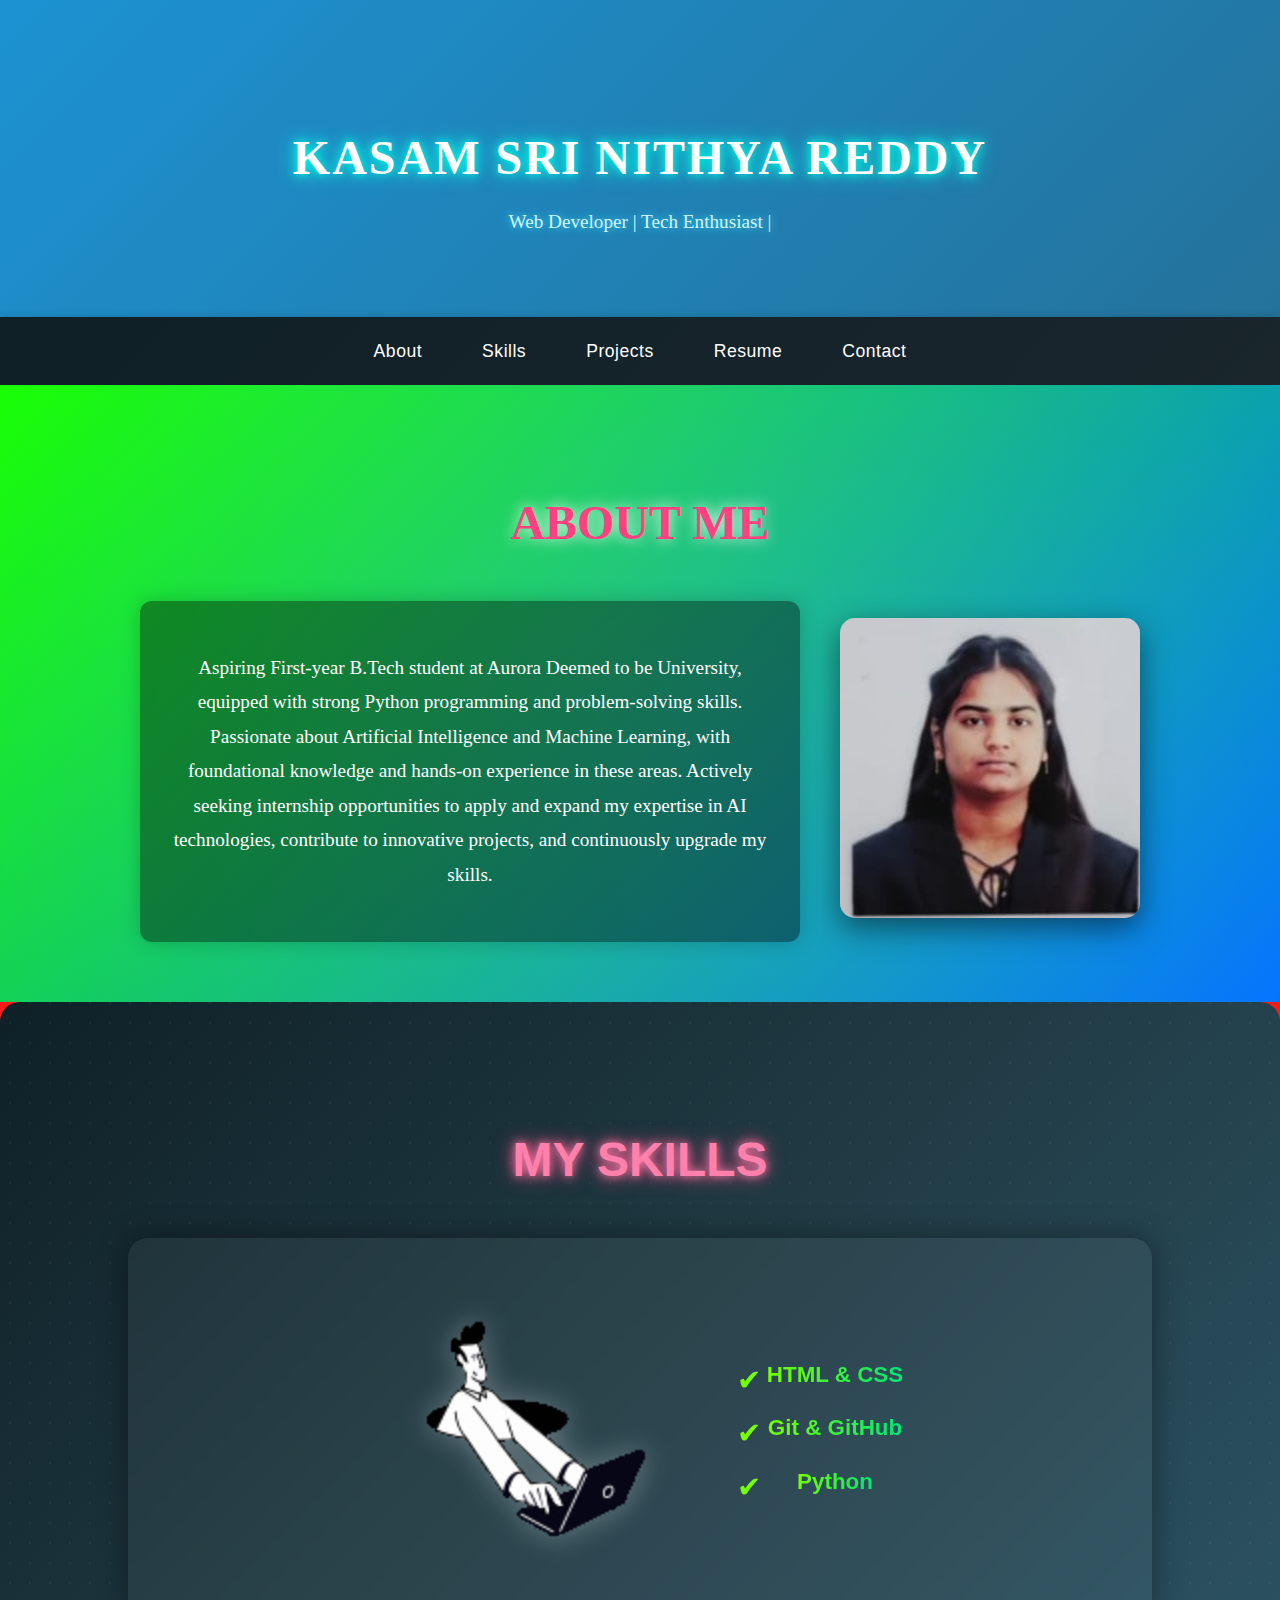
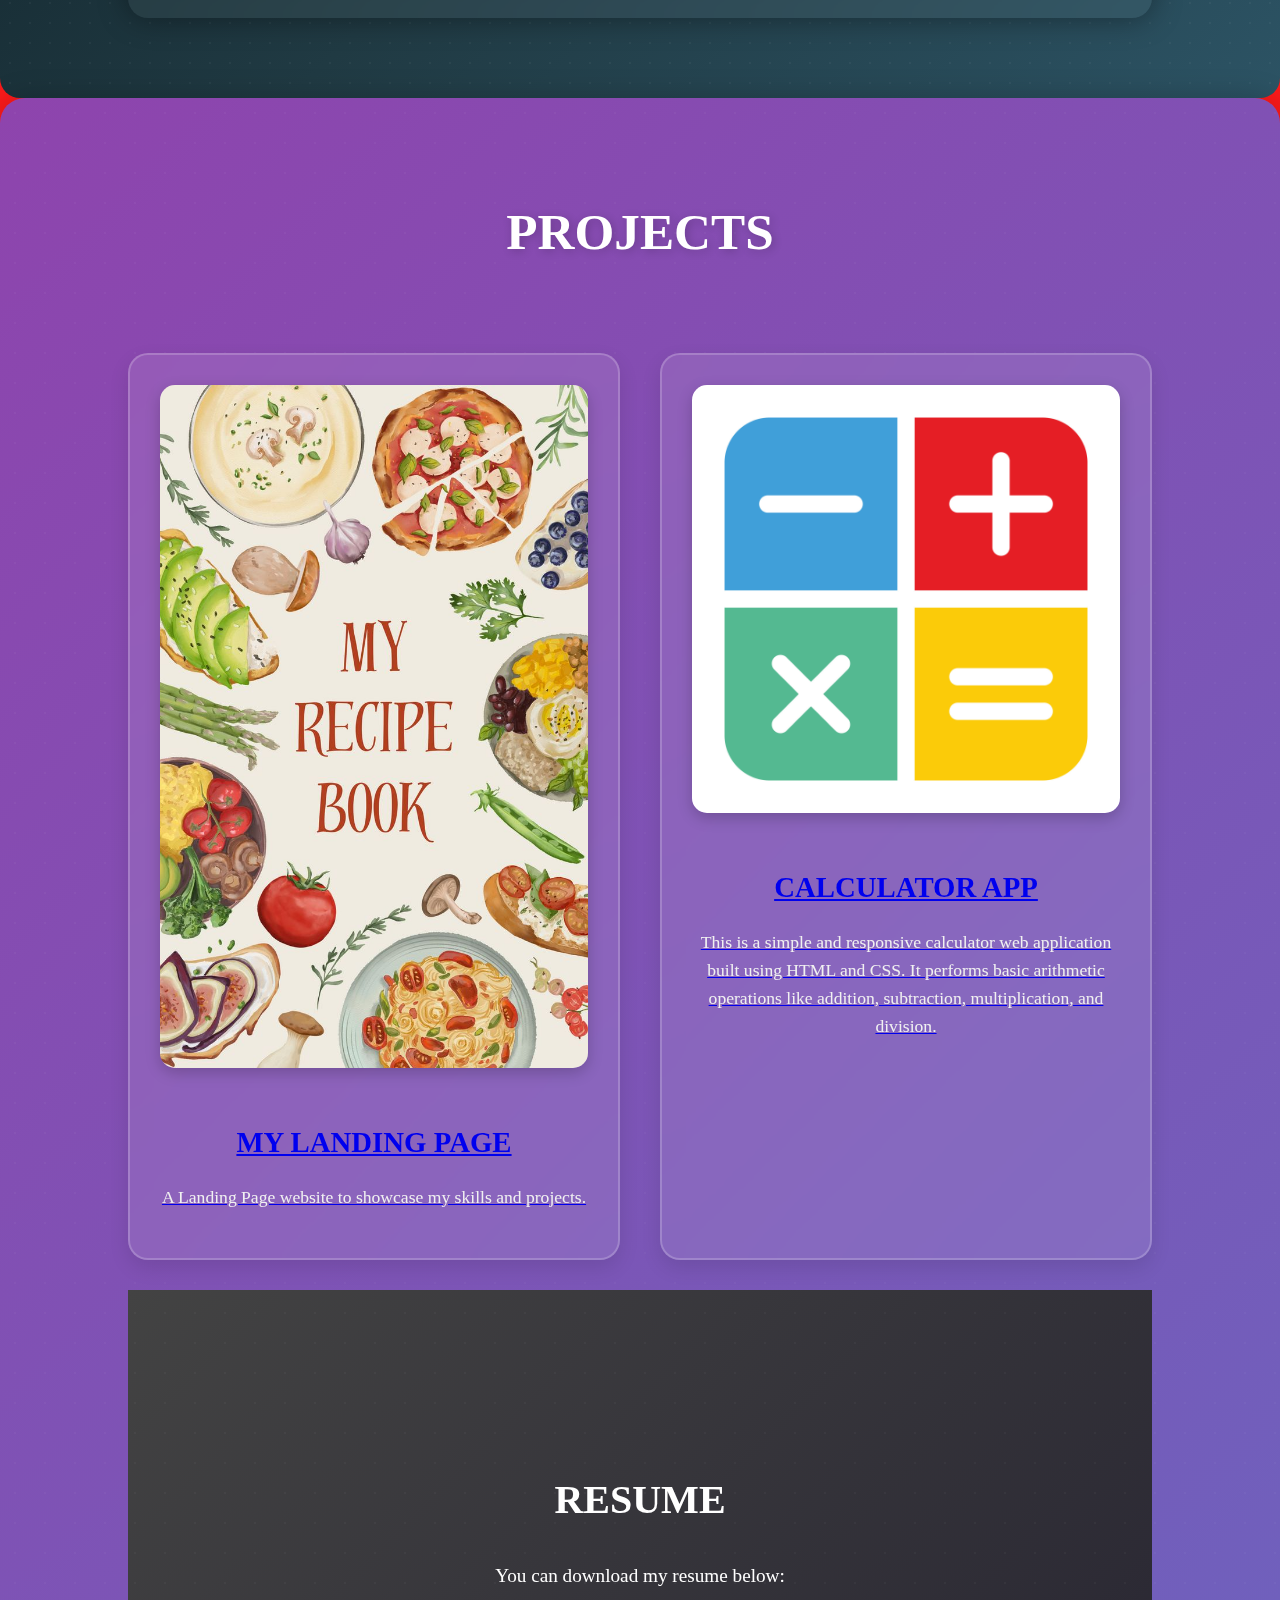
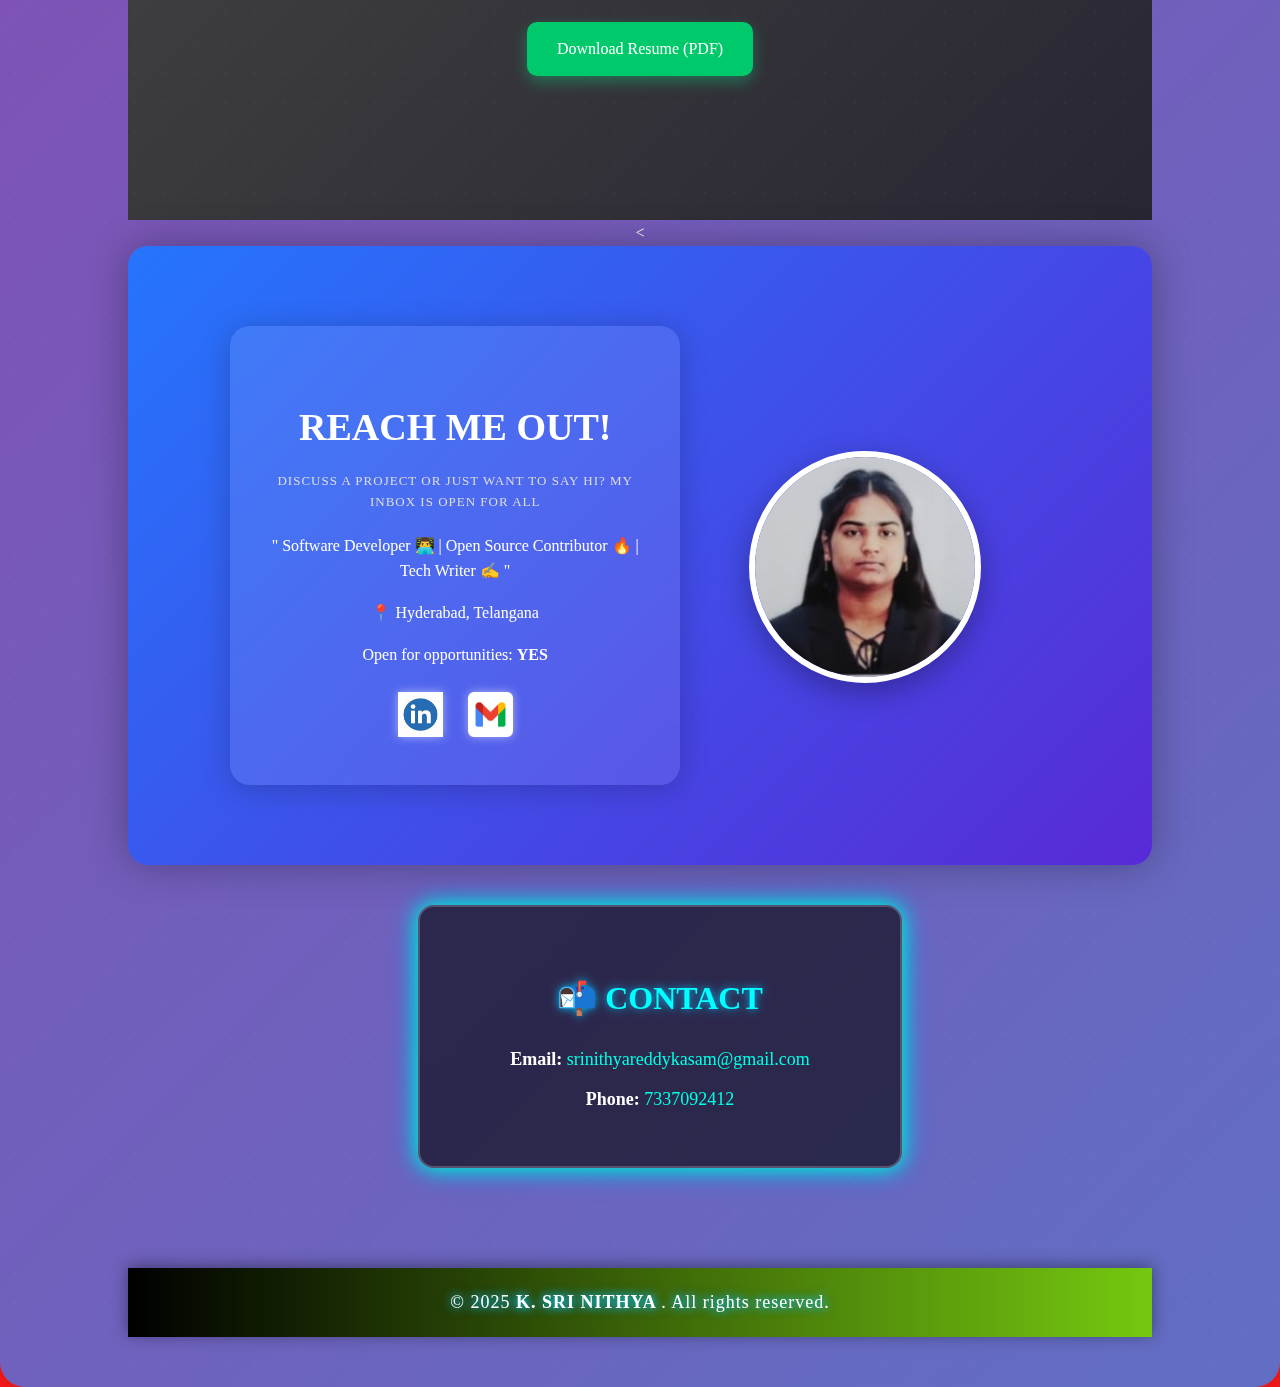
<file: index.html>
<!DOCTYPE html>
<html lang="en">
<head>
  <meta charset="UTF-8" />
  <meta name="viewport" content="width=device-width, initial-scale=1.0"/>
  <title>My Portfolio</title>
  <link rel="stylesheet" href="style.css" />
</head>
<body>

  <header>
    <h1>KASAM SRI NITHYA REDDY</h1>
    <p>Web Developer  | Tech Enthusiast |</p>
  </header>

  <nav>
    <a href="#about">About</a>
    <a href="#skills">Skills</a>
    <a href="#projects">Projects</a>
    <a href="#resume">Resume</a>
    <a href="#contact">Contact</a>
  </nav>

<section class="about-section" id="about">
  <h2>ABOUT ME</h2>
  <div class="about-content">
    <div class="about-text">
      <p>
        Aspiring First-year B.Tech student at Aurora Deemed to be University, 
        equipped with strong Python programming and problem-solving skills. Passionate about Artificial Intelligence 
        and Machine Learning, with foundational knowledge and hands-on experience in these areas. Actively seeking internship
         opportunities to apply and expand my expertise in AI technologies, contribute to innovative projects, and continuously
          upgrade my skills.
      </p>
    </div>
    <div class="about-image">
      <img src="My profile image.jpg" alt="Sri nithya ">
    </div>
  </div>
</section>

<section id="skills" class="animated-section">
  <h2 class="skills-heading">MY SKILLS</h2>
  <div class="skills-container">
    <img src="my-image.jpg.gif" alt="skills image" class="skills-image">
    <ul class="skills-list">
      <li><span>HTML & CSS</span></li>

      
      <li><span>Git & GitHub</span></li>
      
      <li><span>Python</span></li>
    </ul>
  </div>
</section>

<section class="projects-section" id="Projects">
    <h2 class="projects-heading">PROJECTS</h2>

    <div class="projects-container">
      <div class="project-card">
        <a href="https://niniyya.github.io/landing-page/" target="_blank">
          <img src="myfood.jpg" alt="Landing Page">
          <h3>MY LANDING PAGE</h3>
          <p>A Landing Page website to showcase my skills and projects.</p>
        </a>
      </div>

      <div class="project-card">
        <a href="https://niniyya.github.io/Calculator/" target="_blank">
          <img src="Calculator.jpg" alt="CALCULATOR APP">
          <h3>CALCULATOR APP</h3>
          <p>This is a simple and responsive calculator web application built using HTML and CSS. It performs basic arithmetic operations like addition, subtraction, multiplication, and division.</p>
        </a>
      </div>
    </div>


  <section class="resume-section" id="resume">
    <h2>RESUME</h2>
    <p>You can download my resume below:</p>
    <a class="download-btn" href="resume_nithya.pdf" download>Download Resume (PDF)</a>
  </section>

<<section class="contact-section">
  <div class="contact-left">
    <h2>REACH ME OUT!</h2>
    <p class="subheading">DISCUSS A PROJECT OR JUST WANT TO SAY HI? MY INBOX IS OPEN FOR ALL</p>
    <p class="description">" Software Developer 👨‍💻 | Open Source Contributor 🔥 | Tech Writer ✍️ "</p>
    <p class="location">📍 Hyderabad, Telangana</p>
    <p class="availability">Open for opportunities: <strong>YES</strong></p>
    <div class="social-icons">
    
      <a href=https://www.linkedin.com/in/sri-nithya-reddy-kasam-24299b367/ target="_blank"><img src="linkedin.jpeg" alt="LinkedIn"></a>
      <a href="mailto:srinithyareddykasam@gmail.com"><img src="gmail.webp" alt="Gmail"></a>
    </div>
  </div>
  <div class="contact-right">
    <img src="My profile image.jpg" alt="My photo">
  </div>
</section>


<div class="contact-container">
  <div class="contact-card">
    <h2>📬 CONTACT</h2>
    <p><strong>Email:</strong> <a href="mailto:srinithyareddykasam@gmail.com">srinithyareddykasam@gmail.com</a></p>
    <p><strong>Phone:</strong> <a href="tel:7337092412">7337092412</a></p>
  </div>
</div>


<footer>
  <p>&copy; 2025 <strong>K. SRI NITHYA </strong>. All rights reserved.</p>
</footer>

</body>
</html>
</file>
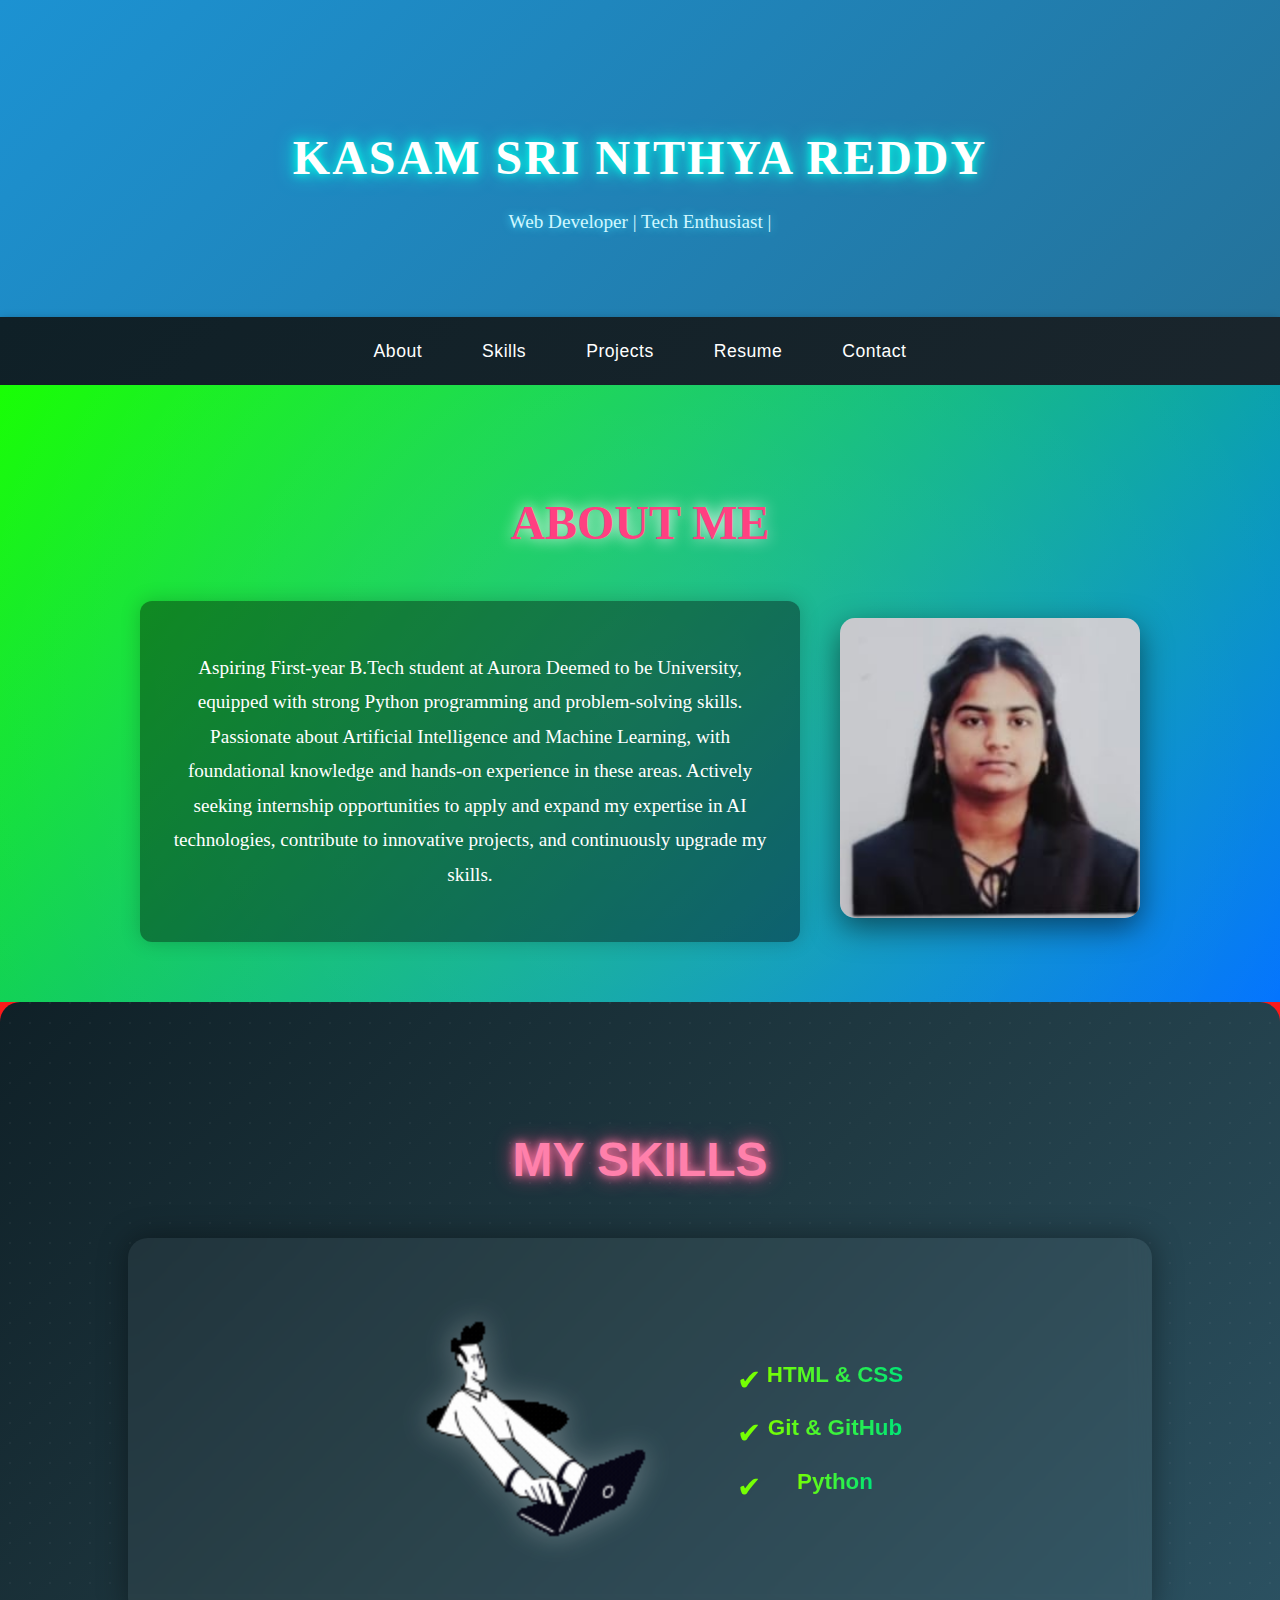
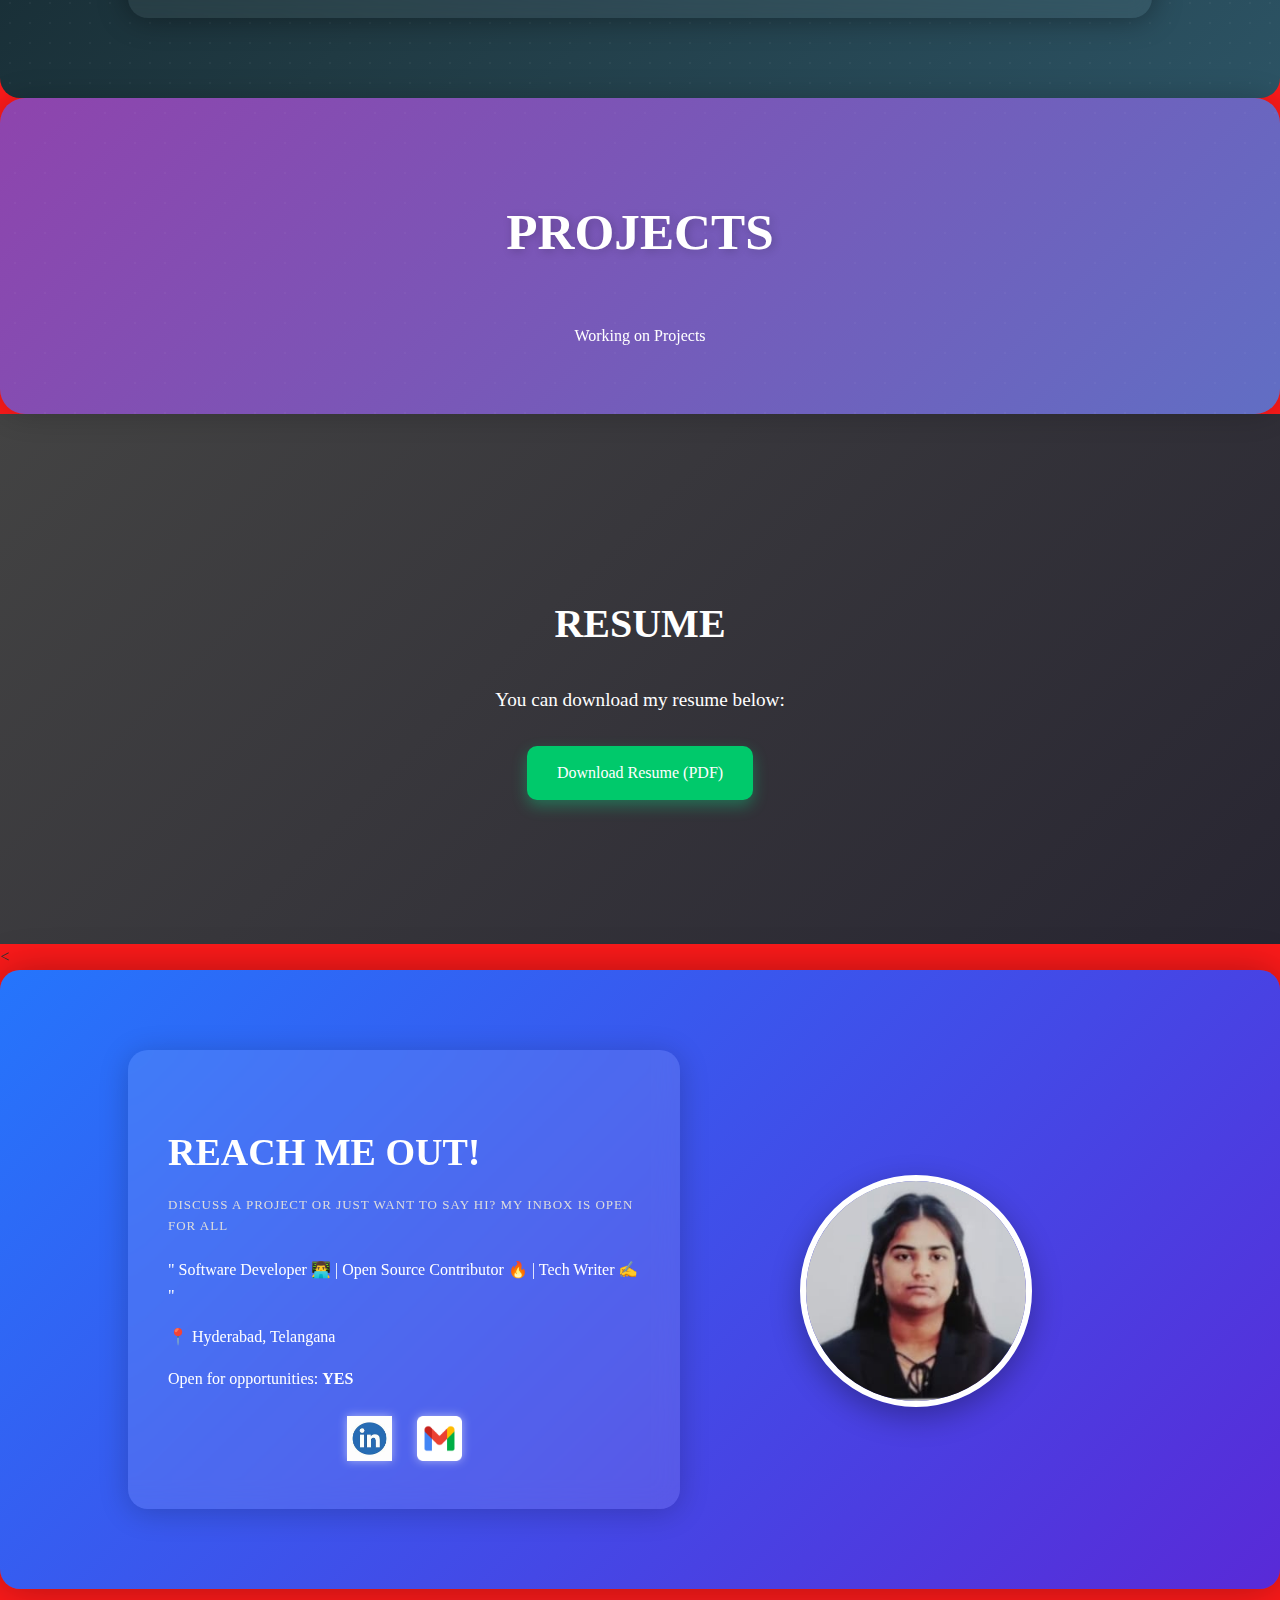
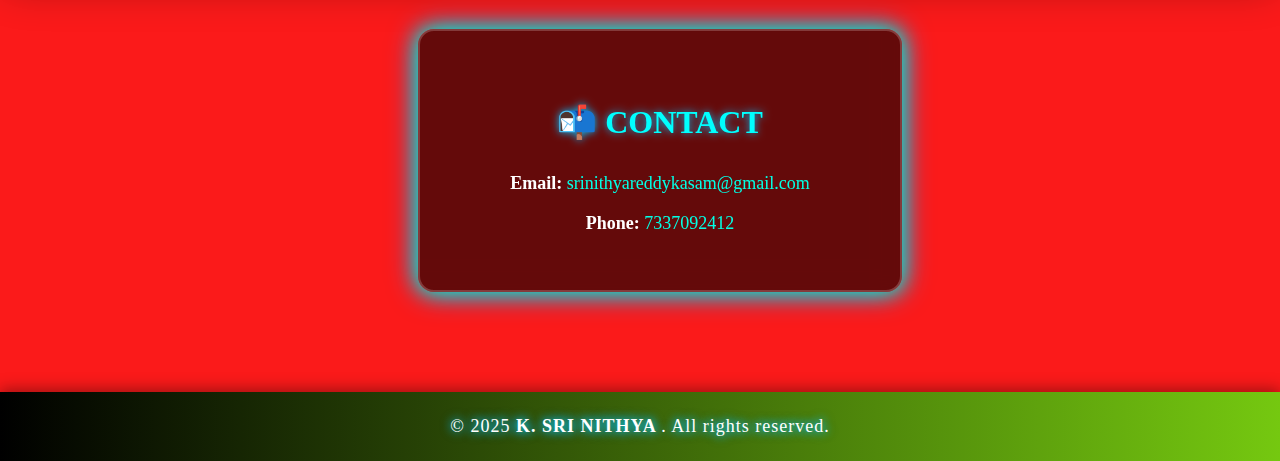
<file: my portfolio/index.html>
<!DOCTYPE html>
<html lang="en">
<head>
  <meta charset="UTF-8" />
  <meta name="viewport" content="width=device-width, initial-scale=1.0"/>
  <title>My Portfolio</title>
  <link rel="stylesheet" href="style.css" />
</head>
<body>

  <header>
    <h1>KASAM SRI NITHYA REDDY</h1>
    <p>Web Developer  | Tech Enthusiast |</p>
  </header>

  <nav>
    <a href="#about">About</a>
    <a href="#skills">Skills</a>
    <a href="#projects">Projects</a>
    <a href="#resume">Resume</a>
    <a href="#contact">Contact</a>
  </nav>

<section class="about-section" id="about">
  <h2>ABOUT ME</h2>
  <div class="about-content">
    <div class="about-text">
      <p>
        Aspiring First-year B.Tech student at Aurora Deemed to be University, 
        equipped with strong Python programming and problem-solving skills. Passionate about Artificial Intelligence 
        and Machine Learning, with foundational knowledge and hands-on experience in these areas. Actively seeking internship
         opportunities to apply and expand my expertise in AI technologies, contribute to innovative projects, and continuously
          upgrade my skills.
      </p>
    </div>
    <div class="about-image">
      <img src="My profile image.jpg" alt="Sri nithya ">
    </div>
  </div>
</section>

<section id="skills" class="animated-section">
  <h2 class="skills-heading">MY SKILLS</h2>
  <div class="skills-container">
    <img src="my-image.jpg.gif" alt="skills image" class="skills-image">
    <ul class="skills-list">
      <li><span>HTML & CSS</span></li>

      
      <li><span>Git & GitHub</span></li>
      
      <li><span>Python</span></li>
    </ul>
  </div>
</section>

 <section class="projects-section" id="Projects">
    <h2 class="projects-heading">PROJECTS</h2>

    
  <P>Working on Projects</P>
  </section>

  <section class="resume-section" id="resume">
    <h2>RESUME</h2>
    <p>You can download my resume below:</p>
    <a class="download-btn" href="C:\Users\Nithya\OneDrive\Pictures\Saved Pictures\resume_nithya.pdf" download>Download Resume (PDF)</a>
  </section>

<<section class="contact-section">
  <div class="contact-left">
    <h2>REACH ME OUT!</h2>
    <p class="subheading">DISCUSS A PROJECT OR JUST WANT TO SAY HI? MY INBOX IS OPEN FOR ALL</p>
    <p class="description">" Software Developer 👨‍💻 | Open Source Contributor 🔥 | Tech Writer ✍️ "</p>
    <p class="location">📍 Hyderabad, Telangana</p>
    <p class="availability">Open for opportunities: <strong>YES</strong></p>
    <div class="social-icons">
    
      <a href=https://www.linkedin.com/in/sri-nithya-reddy-kasam-24299b367/ target="_blank"><img src="linkedin.jpeg" alt="LinkedIn"></a>
      <a href="mailto:srinithyareddykasam@gmail.com"><img src="gmail.webp" alt="Gmail"></a>
    </div>
  </div>
  <div class="contact-right">
    <img src="My profile image.jpg" alt="My photo">
  </div>
</section>


<div class="contact-container">
  <div class="contact-card">
    <h2>📬 CONTACT</h2>
    <p><strong>Email:</strong> <a href="mailto:srinithyareddykasam@gmail.com">srinithyareddykasam@gmail.com</a></p>
    <p><strong>Phone:</strong> <a href="tel:7337092412">7337092412</a></p>
  </div>
</div>


<footer>
  <p>&copy; 2025 <strong>K. SRI NITHYA </strong>. All rights reserved.</p>
</footer>

</body>
</html>
</file>
<file: style.css>
/* FULL BODY WEB PAGE */
body {
  font-family: 'Times New Roman', Times, serif;
  margin: 0;
  padding: 0;
  line-height: 1.6;
  background-color: #fb1a1a;
  color: #333;
}

/* HEADER */
header {
  background: linear-gradient(-45deg, #0f2027, #203a43, #2c5364, #1c92d2);
  background-size: 600% 600%;
  animation: animatedBg 10s ease infinite;
  color: white;
  padding: 100px 20px 60px; /* ⬅ More top padding added */
  text-align: center;
  box-shadow: 0 8px 20px rgba(0, 0, 0, 0.5);
}

header h1 {
  margin: 0;
  padding-top: 20px; /* ⬅ Extra top space for the name */
  font-size: 3rem;
  letter-spacing: 2px;
  text-shadow: 0 0 10px #00ffe7, 0 0 20px #00ffe7;
}


    header p {
      font-size: 1.2rem;
      margin-top: 10px;
      color: #d1f7ff;
      text-shadow: 0 0 8px #3cdfff;
    }

    @keyframes animatedBg {
      0% { background-position: 0% 50%; }
      50% { background-position: 100% 50%; }
      100% { background-position: 0% 50%; }
    }


/* NAV PART ABOUT */
nav {
      display: flex;
      justify-content: center;
      gap: 60px;
      padding: 20px 0;
      font-family: 'Segoe UI', Tahoma, Geneva, Verdana, sans-serif;
      font-size: 1.2rem;
      background: linear-gradient(-45deg, #1f1c2c, #535c68, #1e272e, #0f2027);
      background-size: 400% 400%;
      animation: navGradient 10s ease infinite;
      box-shadow: 0 4px 10px rgba(0, 0, 0, 0.4);
     
    }

    nav a {
      color: white;
      text-decoration: none;
      position: relative;
      transition: color 0.3s ease;
    }

    nav a::after {
      content: '';
      position: absolute;
      width: 0%;
      height: 2px;
      background-color: #00ffae;
      bottom: -6px;
      left: 0;
      transition: width 0.3s ease-in-out;
    }

    nav a:hover::after {
      width: 100%;
    }

    nav a:hover {
      color: #00ffae;
    }

    @keyframes navGradient {
      0% { background-position: 0% 50%; }
      50% { background-position: 100% 50%; }
      100% { background-position: 0% 50%; }
    }

    nav a {
      position: relative;
      color: #ffffff;
      text-decoration: none;
      font-size: 1.1rem;
      letter-spacing: 0.5px;
      transition: color 0.3s ease;
    }

    nav a::after {
      content: '';
      position: absolute;
      left: 0;
      bottom: -5px;
      width: 0%;
      height: 3px;
      background: linear-gradient(to right, #00ffe7, #8a2be2);
      border-radius: 4px;
      transition: width 0.4s ease;
    }

    nav a:hover {
      color: #00ffe7;
    }

    nav a:hover::after {
      width: 100%;
    }

    /* Optional: active link styling */
    nav a.active {
      color: #00ffe7;
      font-weight: bold;
    }

    nav a.active::after {
      width: 100%;
    }

    .title {
      text-align: center;
      font-size: 2em;
      font-weight: bold;
      margin-bottom: 40px;
      color: #ec2020;
      padding: 30px;
      background-color: #19be5e;
    }
.about-section {
  background: linear-gradient(135deg, #15ff00, #0072ff); /* Vibrant gradient */
  padding: 60px 20px;
  color: #ffffff;
  text-align: center;
  position: relative;
  overflow: hidden;
}

.about-section::before {
  content: '';
  position: absolute;
  top: -50%;
  left: -50%;
  width: 200%;
  height: 200%;
  background: radial-gradient(circle, rgba(255,255,255,0.1), transparent 60%);
  animation: backgroundAnimation 20s linear infinite;
  z-index: 0;
}

@keyframes backgroundAnimation {
  0% { transform: rotate(0deg); }
  100% { transform: rotate(360deg); }
}

.about-section h2 {
  font-size: 3rem;
  color: #ff4081;
  margin-bottom: 40px;
  text-shadow: 0 0 15px #fff;
  position: relative;
  z-index: 1;
}

.about-content {
  display: flex;
  flex-direction: row;
  justify-content: center;
  align-items: center;
  gap: 40px;
  flex-wrap: wrap;
  position: relative;
  z-index: 1;
}

.about-text {
  max-width: 600px;
  font-size: 1.2rem;
  line-height: 1.8;
  background: rgba(0, 0, 0, 0.4);
  padding: 30px;
  border-radius: 12px;
  box-shadow: 0 0 20px rgba(0, 0, 0, 0.2);
}

.about-image img {
  width: 300px;
  border-radius: 15px;
  box-shadow: 0 10px 30px rgba(0,0,0,0.5);
  transition: transform 0.5s ease;
}

.about-image img:hover {
  transform: scale(1.05);
}

   
/* Entire section with animated space background and glass effect */
.animated-section {
  position: relative;
  padding: 80px 10%;
  background: linear-gradient(135deg, #0f2027, #203a43, #2c5364);
  overflow: hidden;
  color: #fff;
  border-radius: 20px;
  z-index: 1;
}

.animated-section::before {
  content: "";
  position: absolute;
  top: -50%;
  left: -50%;
  width: 200%;
  height: 200%;
  background: radial-gradient(#ffffff22 1px, transparent 1px);
  background-size: 20px 20px;
  animation: moveStars 100s linear infinite;
  z-index: 0;
  opacity: 0.3;
}

@keyframes moveStars {
  0% { transform: translate(0, 0); }
  100% { transform: translate(100px, 100px); }
}

/* Glass container for content */
.skills-container {
  position: relative;
  z-index: 1;
  display: flex;
  align-items: center;
  justify-content: center;
  gap: 60px;
  flex-wrap: wrap;
  background: rgba(255, 255, 255, 0.05);
  backdrop-filter: blur(10px);
  border-radius: 20px;
  padding: 40px;
  box-shadow: 0 0 30px rgba(0, 0, 0, 0.4);
}

/* Heading */
.skills-heading {
  font-size: 3rem;
  color: #ff80ab;
  margin-bottom: 40px;
  text-shadow: 0 0 10px #ff80ab, 0 0 20px #ff4081;
  font-weight: 700;
  font-family: 'Poppins', sans-serif;
}

/* Image animation */
.skills-image {
  width: 300px;
  max-width: 100%;
  animation: floatImage 5s ease-in-out infinite;
  filter: drop-shadow(0 0 15px rgba(255, 255, 255, 0.3));
  border-radius: 20px;
}

@keyframes floatImage {
  0%, 100% { transform: translateY(0); }
  50% { transform: translateY(-12px); }
}

/* List styling */

.skills-list {
  font-size: 1.4rem;
  list-style: none;
  padding-left: 0;
  text-align: center;
  color: #fff;
  font-family: 'Segoe UI', Tahoma, Geneva, Verdana, sans-serif;
}

.skills-heading {
  text-align: center;
  width: 100%;
}


.skills-list li {
  margin: 18px 0;
  position: relative;
  padding-left: 30px;
  transition: transform 0.3s ease, color 0.3s ease;
  cursor: pointer;
}

.skills-list li::before {
  content: "✔";
  position: absolute;
  left: 0;
  color: #76ff03;
  font-size: 1.3em;
}

.skills-list li:hover {
  transform: translateX(10px) scale(1.05);
  color: #ffea00;
}

.skills-list span {
  background: linear-gradient(to right, #76ff03, #00e676);
  -webkit-background-clip: text;
  -webkit-text-fill-color: transparent;
  font-weight: 600;
}


/* PROJECTS */
.projects-section {
  position: relative;
  padding: 50px 10%;
  background: linear-gradient(135deg, #8e44ad, #3498db, #e74c3c, #2ecc71);
  background-size: 600% 600%;
  animation: dreamyBackground 20s ease infinite;
  text-align: center;
  border-radius: 25px;
  overflow: hidden;
  z-index: 1;
  color: white;
  box-shadow: 0 0 30px rgba(0,0,0,0.2);
}

@keyframes dreamyBackground {
  0% { background-position: 0% 50%; }
  50% { background-position: 100% 50%; }
  100% { background-position: 0% 50%; }
}

/* Particle Overlay Effect (soft glow) */
.projects-section::before {
  content: "";
  position: absolute;
  top: 0; left: 0;
  width: 100%; height: 100%;
  background-image: radial-gradient(circle, rgba(255,255,255,0.08) 1px, transparent 1px);
  background-size: 30px 30px;
  z-index: 0;
  pointer-events: none;
  animation: particlesMove 40s linear infinite;
  opacity: 0.4;
}

@keyframes particlesMove {
  0% { background-position: 0 0; }
  100% { background-position: 100px 100px; }
}

.projects-heading {
  font-size: 3.2rem;
  font-weight: bold;
  margin-bottom: 50px;
  text-shadow: 2px 2px 10px rgba(0,0,0,0.2);
  position: relative;
  z-index: 2;
}

.project-card {
  background: rgba(255, 255, 255, 0.1);
  border: 2px solid rgba(255, 255, 255, 0.2);
  border-radius: 20px;
  padding: 30px;
  margin: 30px auto;
  max-width: 600px;
  box-shadow: 0 8px 20px rgba(0,0,0,0.1);
  transition: transform 0.3s ease, box-shadow 0.3s ease;
  backdrop-filter: blur(10px);
  color: white;
  position: relative;
  z-index: 2;
}

.projects-container {
  display: flex;
  justify-content: center;
  gap: 40px;
  flex-wrap: wrap; /* Makes it responsive */
  position: relative;
  z-index: 2;
}

.project-card {
  flex: 1 1 300px; /* Allows it to shrink/grow */
  max-width: 500px; /* Controls max width */
}


.project-card:hover {
  transform: scale(1.04);
  box-shadow: 0 15px 30px rgba(0,0,0,0.2);
}

.project-card img {
  width: 100%;
  border-radius: 15px;
  margin-bottom: 15px;
  box-shadow: 0 5px 15px rgba(0,0,0,0.2);
}

.project-card h3 {
  font-size: 1.8rem;
  margin-bottom: 10px;
}

.project-card p {
  font-size: 1.1rem;
  color: #f1f1f1;
}

/* FOOTER */
footer {
  background: linear-gradient(90deg,black, #75c810);
  color: white;
  text-align: center;
  padding: 20px 0;
  margin-top: 60px;
  font-size: 18px;
  letter-spacing: 1px;
  font-weight: 500;
  box-shadow: 0 -2px 15px rgba(0, 0, 0, 0.4);
  position: relative;
  z-index: 1;
}

/* Optional glowing effect on text */
footer p {
  margin: 0;
  text-shadow: 0 0 8px #00e6e6, 0 0 12px #0077ff;
}


/* RESUME PART */
.resume-section {
      display: flex;
      flex-direction: column;
      align-items: center;
      justify-content: center;
      height: 50vh;
      text-align: center;
      padding: 40px;
      color: white;
      background: linear-gradient(-45deg, #1f1c2c, #928DAB, #1f1c2c, #434343);
      background-size: 400% 400%;
      animation: gradientBG 15s ease infinite;
    }

    @keyframes gradientBG {
      0% { background-position: 0% 50%; }
      50% { background-position: 100% 50%; }
      100% { background-position: 0% 50%; }
    }

    .resume-section h2 {
      font-size: 2.5rem;
      margin-bottom: 10px;
    }

    .resume-section p {
      font-size: 1.2rem;
      margin-bottom: 30px;
    }

    .download-btn {
      background-color: #00c96b;
      color: #fff;
      padding: 14px 30px;
      font-size: 1rem;
      border: none;
      border-radius: 10px;
      text-decoration: none;
      transition: all 0.3s ease;
      box-shadow: 0 6px 15px rgba(0, 255, 150, 0.3);
    }

    .download-btn:hover {
      background-color: #00ffa6;
      color: black;
      transform: translateY(-2px);
      box-shadow: 0 8px 20px rgba(0, 255, 150, 0.6);
    }

   /* --- Contact Section Styling --- */
.contact-section {
  display: flex;
  justify-content: space-between;
  align-items: center;
  padding: 80px 10%;
  flex-wrap: wrap;
  position: relative;
  overflow: hidden;
  color: #fff;
  border-radius: 20px;
  z-index: 1;
  background: linear-gradient(-45deg, #1e3c72, #2a5298, #6a11cb, #2575fc);
  background-size: 400% 400%;
  animation: gradientBG 15s ease infinite;
  box-shadow: 0 0 40px rgba(0,0,0,0.3);
}

/* Background Animation */
@keyframes gradientBG {
  0% {background-position: 0% 50%;}
  50% {background-position: 100% 50%;}
  100% {background-position: 0% 50%;}
}

/* Frosted Glass Left Side */
.contact-left {
  flex: 1;
  min-width: 300px;
  background: rgba(255, 255, 255, 0.1);
  border-radius: 20px;
  padding: 40px;
  backdrop-filter: blur(12px);
  box-shadow: 0 4px 30px rgba(0,0,0,0.2);
}

.contact-left h2 {
  font-size: 38px;
  font-weight: bold;
  margin-bottom: 10px;
  color: #ffffff;
}

.subheading {
  font-size: 13px;
  letter-spacing: 1px;
  text-transform: uppercase;
  color: #dddddd;
  margin-bottom: 20px;
}

.description, .location, .availability {
  font-size: 16px;
  margin-bottom: 15px;
  line-height: 1.6;
}

/* Right Side Image */
.contact-right {
  flex: 1;
  text-align: center;
  min-width: 250px;
  margin-top: 30px;
}

.contact-right img {
  width: 220px;
  height: 220px;
  border-radius: 50%;
  border: 6px solid #ffffff;
  box-shadow: 0 10px 30px rgba(0,0,0,0.3);
  object-fit: cover;
  transition: transform 0.4s ease;
}

.contact-right img:hover {
  transform: scale(1.05);
}

/* Social Icons */
.social-icons {
  margin-top: 25px;
  display: flex;
  justify-content: center;
  gap: 25px;
}

.social-icons a img {
  width: 45px;
  height: 45px;
  transition: transform 0.3s ease, filter 0.3s ease;
  filter: drop-shadow(0 0 5px rgba(255,255,255,0.5));
}

.social-icons a img:hover {
  transform: scale(1.3);
  filter: brightness(1.2);
}
/* CONTACT PAGE  */

@keyframes backgroundFlow {
  0% { background-position: 0% 50%; }
  50% { background-position: 100% 50%; }
  100% { background-position: 0% 50%; }
}

.contact-container {
  display: flex;
  align-items: center;
  justify-content: center;
  width: 100%;
  padding: 40px 20px;
}

.contact-card {
  background: rgba(0, 0, 0, 0.6);
  border: 2px solid rgba(255, 255, 255, 0.2);
  backdrop-filter: blur(14px);
  border-radius: 16px;
  padding: 40px;
  max-width: 400px;
  width: 100%;
  text-align: center;
  color: #fff;
  box-shadow: 0 0 20px #00ffc3, 0 0 30px #0099ff;
  transition: all 0.3s ease;
}

.contact-card:hover {
  transform: scale(1.03);
  box-shadow: 0 0 30px #00ffe5, 0 0 50px #00bfff;
}

.contact-card h2 {
  font-size: 32px;
  margin-bottom: 20px;
  color: #00ffff;
  text-shadow: 0 0 8px #00bfff;
}

.contact-card p {
  font-size: 18px;
  margin: 12px 0;
}

.contact-card a {
  color: #00ffe5;
  text-decoration: none;
  font-weight: 500;
  transition: color 0.3s;
}

.contact-card a:hover {
  color: #ffd700;
}
</file>
<file: my portfolio/style.css>
/* FULL BODY WEB PAGE */
body {
  font-family: 'Times New Roman', Times, serif;
  margin: 0;
  padding: 0;
  line-height: 1.6;
  background-color: #fb1a1a;
  color: #333;
}

/* HEADER */
header {
  background: linear-gradient(-45deg, #0f2027, #203a43, #2c5364, #1c92d2);
  background-size: 600% 600%;
  animation: animatedBg 10s ease infinite;
  color: white;
  padding: 100px 20px 60px; /* ⬅ More top padding added */
  text-align: center;
  box-shadow: 0 8px 20px rgba(0, 0, 0, 0.5);
}

header h1 {
  margin: 0;
  padding-top: 20px; /* ⬅ Extra top space for the name */
  font-size: 3rem;
  letter-spacing: 2px;
  text-shadow: 0 0 10px #00ffe7, 0 0 20px #00ffe7;
}


    header p {
      font-size: 1.2rem;
      margin-top: 10px;
      color: #d1f7ff;
      text-shadow: 0 0 8px #3cdfff;
    }

    @keyframes animatedBg {
      0% { background-position: 0% 50%; }
      50% { background-position: 100% 50%; }
      100% { background-position: 0% 50%; }
    }


/* NAV PART ABOUT */
nav {
      display: flex;
      justify-content: center;
      gap: 60px;
      padding: 20px 0;
      font-family: 'Segoe UI', Tahoma, Geneva, Verdana, sans-serif;
      font-size: 1.2rem;
      background: linear-gradient(-45deg, #1f1c2c, #535c68, #1e272e, #0f2027);
      background-size: 400% 400%;
      animation: navGradient 10s ease infinite;
      box-shadow: 0 4px 10px rgba(0, 0, 0, 0.4);
     
    }

    nav a {
      color: white;
      text-decoration: none;
      position: relative;
      transition: color 0.3s ease;
    }

    nav a::after {
      content: '';
      position: absolute;
      width: 0%;
      height: 2px;
      background-color: #00ffae;
      bottom: -6px;
      left: 0;
      transition: width 0.3s ease-in-out;
    }

    nav a:hover::after {
      width: 100%;
    }

    nav a:hover {
      color: #00ffae;
    }

    @keyframes navGradient {
      0% { background-position: 0% 50%; }
      50% { background-position: 100% 50%; }
      100% { background-position: 0% 50%; }
    }

    nav a {
      position: relative;
      color: #ffffff;
      text-decoration: none;
      font-size: 1.1rem;
      letter-spacing: 0.5px;
      transition: color 0.3s ease;
    }

    nav a::after {
      content: '';
      position: absolute;
      left: 0;
      bottom: -5px;
      width: 0%;
      height: 3px;
      background: linear-gradient(to right, #00ffe7, #8a2be2);
      border-radius: 4px;
      transition: width 0.4s ease;
    }

    nav a:hover {
      color: #00ffe7;
    }

    nav a:hover::after {
      width: 100%;
    }

    /* Optional: active link styling */
    nav a.active {
      color: #00ffe7;
      font-weight: bold;
    }

    nav a.active::after {
      width: 100%;
    }

    .title {
      text-align: center;
      font-size: 2em;
      font-weight: bold;
      margin-bottom: 40px;
      color: #ec2020;
      padding: 30px;
      background-color: #19be5e;
    }
.about-section {
  background: linear-gradient(135deg, #15ff00, #0072ff); /* Vibrant gradient */
  padding: 60px 20px;
  color: #ffffff;
  text-align: center;
  position: relative;
  overflow: hidden;
}

.about-section::before {
  content: '';
  position: absolute;
  top: -50%;
  left: -50%;
  width: 200%;
  height: 200%;
  background: radial-gradient(circle, rgba(255,255,255,0.1), transparent 60%);
  animation: backgroundAnimation 20s linear infinite;
  z-index: 0;
}

@keyframes backgroundAnimation {
  0% { transform: rotate(0deg); }
  100% { transform: rotate(360deg); }
}

.about-section h2 {
  font-size: 3rem;
  color: #ff4081;
  margin-bottom: 40px;
  text-shadow: 0 0 15px #fff;
  position: relative;
  z-index: 1;
}

.about-content {
  display: flex;
  flex-direction: row;
  justify-content: center;
  align-items: center;
  gap: 40px;
  flex-wrap: wrap;
  position: relative;
  z-index: 1;
}

.about-text {
  max-width: 600px;
  font-size: 1.2rem;
  line-height: 1.8;
  background: rgba(0, 0, 0, 0.4);
  padding: 30px;
  border-radius: 12px;
  box-shadow: 0 0 20px rgba(0, 0, 0, 0.2);
}

.about-image img {
  width: 300px;
  border-radius: 15px;
  box-shadow: 0 10px 30px rgba(0,0,0,0.5);
  transition: transform 0.5s ease;
}

.about-image img:hover {
  transform: scale(1.05);
}

   
/* Entire section with animated space background and glass effect */
.animated-section {
  position: relative;
  padding: 80px 10%;
  background: linear-gradient(135deg, #0f2027, #203a43, #2c5364);
  overflow: hidden;
  color: #fff;
  border-radius: 20px;
  z-index: 1;
}

.animated-section::before {
  content: "";
  position: absolute;
  top: -50%;
  left: -50%;
  width: 200%;
  height: 200%;
  background: radial-gradient(#ffffff22 1px, transparent 1px);
  background-size: 20px 20px;
  animation: moveStars 100s linear infinite;
  z-index: 0;
  opacity: 0.3;
}

@keyframes moveStars {
  0% { transform: translate(0, 0); }
  100% { transform: translate(100px, 100px); }
}

/* Glass container for content */
.skills-container {
  position: relative;
  z-index: 1;
  display: flex;
  align-items: center;
  justify-content: center;
  gap: 60px;
  flex-wrap: wrap;
  background: rgba(255, 255, 255, 0.05);
  backdrop-filter: blur(10px);
  border-radius: 20px;
  padding: 40px;
  box-shadow: 0 0 30px rgba(0, 0, 0, 0.4);
}

/* Heading */
.skills-heading {
  font-size: 3rem;
  color: #ff80ab;
  margin-bottom: 40px;
  text-shadow: 0 0 10px #ff80ab, 0 0 20px #ff4081;
  font-weight: 700;
  font-family: 'Poppins', sans-serif;
}

/* Image animation */
.skills-image {
  width: 300px;
  max-width: 100%;
  animation: floatImage 5s ease-in-out infinite;
  filter: drop-shadow(0 0 15px rgba(255, 255, 255, 0.3));
  border-radius: 20px;
}

@keyframes floatImage {
  0%, 100% { transform: translateY(0); }
  50% { transform: translateY(-12px); }
}

/* List styling */

.skills-list {
  font-size: 1.4rem;
  list-style: none;
  padding-left: 0;
  text-align: center;
  color: #fff;
  font-family: 'Segoe UI', Tahoma, Geneva, Verdana, sans-serif;
}

.skills-heading {
  text-align: center;
  width: 100%;
}


.skills-list li {
  margin: 18px 0;
  position: relative;
  padding-left: 30px;
  transition: transform 0.3s ease, color 0.3s ease;
  cursor: pointer;
}

.skills-list li::before {
  content: "✔";
  position: absolute;
  left: 0;
  color: #76ff03;
  font-size: 1.3em;
}

.skills-list li:hover {
  transform: translateX(10px) scale(1.05);
  color: #ffea00;
}

.skills-list span {
  background: linear-gradient(to right, #76ff03, #00e676);
  -webkit-background-clip: text;
  -webkit-text-fill-color: transparent;
  font-weight: 600;
}


/* PROJECTS */
.projects-section {
  position: relative;
  padding: 50px 10%;
  background: linear-gradient(135deg, #8e44ad, #3498db, #e74c3c, #2ecc71);
  background-size: 600% 600%;
  animation: dreamyBackground 20s ease infinite;
  text-align: center;
  border-radius: 25px;
  overflow: hidden;
  z-index: 1;
  color: white;
  box-shadow: 0 0 30px rgba(0,0,0,0.2);
}

@keyframes dreamyBackground {
  0% { background-position: 0% 50%; }
  50% { background-position: 100% 50%; }
  100% { background-position: 0% 50%; }
}

/* Particle Overlay Effect (soft glow) */
.projects-section::before {
  content: "";
  position: absolute;
  top: 0; left: 0;
  width: 100%; height: 100%;
  background-image: radial-gradient(circle, rgba(255,255,255,0.08) 1px, transparent 1px);
  background-size: 30px 30px;
  z-index: 0;
  pointer-events: none;
  animation: particlesMove 40s linear infinite;
  opacity: 0.4;
}

@keyframes particlesMove {
  0% { background-position: 0 0; }
  100% { background-position: 100px 100px; }
}

.projects-heading {
  font-size: 3.2rem;
  font-weight: bold;
  margin-bottom: 50px;
  text-shadow: 2px 2px 10px rgba(0,0,0,0.2);
  position: relative;
  z-index: 2;
}

.project-card {
  background: rgba(255, 255, 255, 0.1);
  border: 2px solid rgba(255, 255, 255, 0.2);
  border-radius: 20px;
  padding: 30px;
  margin: 30px auto;
  max-width: 600px;
  box-shadow: 0 8px 20px rgba(0,0,0,0.1);
  transition: transform 0.3s ease, box-shadow 0.3s ease;
  backdrop-filter: blur(10px);
  color: white;
  position: relative;
  z-index: 2;
}

.projects-container {
  display: flex;
  justify-content: center;
  gap: 40px;
  flex-wrap: wrap; /* Makes it responsive */
  position: relative;
  z-index: 2;
}

.project-card {
  flex: 1 1 300px; /* Allows it to shrink/grow */
  max-width: 500px; /* Controls max width */
}


.project-card:hover {
  transform: scale(1.04);
  box-shadow: 0 15px 30px rgba(0,0,0,0.2);
}

.project-card img {
  width: 100%;
  border-radius: 15px;
  margin-bottom: 15px;
  box-shadow: 0 5px 15px rgba(0,0,0,0.2);
}

.project-card h3 {
  font-size: 1.8rem;
  margin-bottom: 10px;
}

.project-card p {
  font-size: 1.1rem;
  color: #f1f1f1;
}

/* FOOTER */
footer {
  background: linear-gradient(90deg,black, #75c810);
  color: white;
  text-align: center;
  padding: 20px 0;
  margin-top: 60px;
  font-size: 18px;
  letter-spacing: 1px;
  font-weight: 500;
  box-shadow: 0 -2px 15px rgba(0, 0, 0, 0.4);
  position: relative;
  z-index: 1;
}

/* Optional glowing effect on text */
footer p {
  margin: 0;
  text-shadow: 0 0 8px #00e6e6, 0 0 12px #0077ff;
}


/* RESUME PART */
.resume-section {
      display: flex;
      flex-direction: column;
      align-items: center;
      justify-content: center;
      height: 50vh;
      text-align: center;
      padding: 40px;
      color: white;
      background: linear-gradient(-45deg, #1f1c2c, #928DAB, #1f1c2c, #434343);
      background-size: 400% 400%;
      animation: gradientBG 15s ease infinite;
    }

    @keyframes gradientBG {
      0% { background-position: 0% 50%; }
      50% { background-position: 100% 50%; }
      100% { background-position: 0% 50%; }
    }

    .resume-section h2 {
      font-size: 2.5rem;
      margin-bottom: 10px;
    }

    .resume-section p {
      font-size: 1.2rem;
      margin-bottom: 30px;
    }

    .download-btn {
      background-color: #00c96b;
      color: #fff;
      padding: 14px 30px;
      font-size: 1rem;
      border: none;
      border-radius: 10px;
      text-decoration: none;
      transition: all 0.3s ease;
      box-shadow: 0 6px 15px rgba(0, 255, 150, 0.3);
    }

    .download-btn:hover {
      background-color: #00ffa6;
      color: black;
      transform: translateY(-2px);
      box-shadow: 0 8px 20px rgba(0, 255, 150, 0.6);
    }

   /* --- Contact Section Styling --- */
.contact-section {
  display: flex;
  justify-content: space-between;
  align-items: center;
  padding: 80px 10%;
  flex-wrap: wrap;
  position: relative;
  overflow: hidden;
  color: #fff;
  border-radius: 20px;
  z-index: 1;
  background: linear-gradient(-45deg, #1e3c72, #2a5298, #6a11cb, #2575fc);
  background-size: 400% 400%;
  animation: gradientBG 15s ease infinite;
  box-shadow: 0 0 40px rgba(0,0,0,0.3);
}

/* Background Animation */
@keyframes gradientBG {
  0% {background-position: 0% 50%;}
  50% {background-position: 100% 50%;}
  100% {background-position: 0% 50%;}
}

/* Frosted Glass Left Side */
.contact-left {
  flex: 1;
  min-width: 300px;
  background: rgba(255, 255, 255, 0.1);
  border-radius: 20px;
  padding: 40px;
  backdrop-filter: blur(12px);
  box-shadow: 0 4px 30px rgba(0,0,0,0.2);
}

.contact-left h2 {
  font-size: 38px;
  font-weight: bold;
  margin-bottom: 10px;
  color: #ffffff;
}

.subheading {
  font-size: 13px;
  letter-spacing: 1px;
  text-transform: uppercase;
  color: #dddddd;
  margin-bottom: 20px;
}

.description, .location, .availability {
  font-size: 16px;
  margin-bottom: 15px;
  line-height: 1.6;
}

/* Right Side Image */
.contact-right {
  flex: 1;
  text-align: center;
  min-width: 250px;
  margin-top: 30px;
}

.contact-right img {
  width: 220px;
  height: 220px;
  border-radius: 50%;
  border: 6px solid #ffffff;
  box-shadow: 0 10px 30px rgba(0,0,0,0.3);
  object-fit: cover;
  transition: transform 0.4s ease;
}

.contact-right img:hover {
  transform: scale(1.05);
}

/* Social Icons */
.social-icons {
  margin-top: 25px;
  display: flex;
  justify-content: center;
  gap: 25px;
}

.social-icons a img {
  width: 45px;
  height: 45px;
  transition: transform 0.3s ease, filter 0.3s ease;
  filter: drop-shadow(0 0 5px rgba(255,255,255,0.5));
}

.social-icons a img:hover {
  transform: scale(1.3);
  filter: brightness(1.2);
}
/* CONTACT PAGE  */

@keyframes backgroundFlow {
  0% { background-position: 0% 50%; }
  50% { background-position: 100% 50%; }
  100% { background-position: 0% 50%; }
}

.contact-container {
  display: flex;
  align-items: center;
  justify-content: center;
  width: 100%;
  padding: 40px 20px;
}

.contact-card {
  background: rgba(0, 0, 0, 0.6);
  border: 2px solid rgba(255, 255, 255, 0.2);
  backdrop-filter: blur(14px);
  border-radius: 16px;
  padding: 40px;
  max-width: 400px;
  width: 100%;
  text-align: center;
  color: #fff;
  box-shadow: 0 0 20px #00ffc3, 0 0 30px #0099ff;
  transition: all 0.3s ease;
}

.contact-card:hover {
  transform: scale(1.03);
  box-shadow: 0 0 30px #00ffe5, 0 0 50px #00bfff;
}

.contact-card h2 {
  font-size: 32px;
  margin-bottom: 20px;
  color: #00ffff;
  text-shadow: 0 0 8px #00bfff;
}

.contact-card p {
  font-size: 18px;
  margin: 12px 0;
}

.contact-card a {
  color: #00ffe5;
  text-decoration: none;
  font-weight: 500;
  transition: color 0.3s;
}

.contact-card a:hover {
  color: #ffd700;
}
</file>
